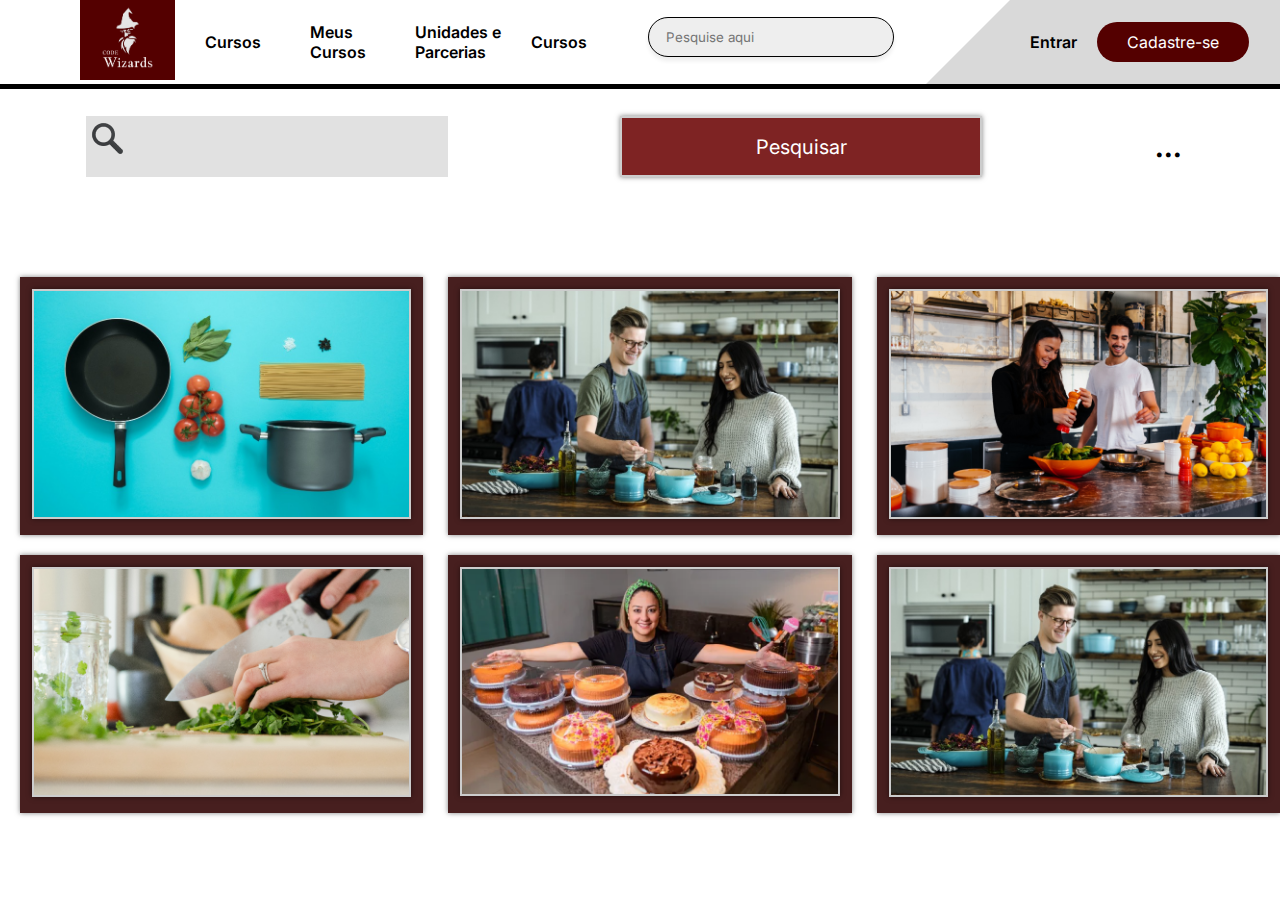
<file: code-wizards-front-end-main/code-wizards-front-end-main/curso.html>
<!DOCTYPE html>
<html lang="en">
<head>
    <meta charset="UTF-8">
    <meta name="viewport" content="width=device-width, initial-scale=1.0">
    <link rel="stylesheet" href="assets/css/style.css">
    <title>Document</title>
</head>
<body>
    


<header>
    <nav style="border-bottom: 5px solid #000; display: flex; justify-content: space-between;">
        <div class="container">
            <div class="gap-spacer" style="max-width: 250px; margin-right: 50px;"></div>
            <div class="logo">
                <a href="#">
                    <img src="/assets/images/code-wizards-logo.png"/>
                </a>
            </div>
            <ul>
                <li>
                    <a href="/cursos.html">Cursos <i class="ri-arrow-drop-down-line"></i></a>
                </li>
                <li>
                    <a href="#">Meus Cursos <i class="ri-arrow-drop-down-line"></i></a>
                </li>
                <li>
                    <a href="#">Unidades e Parcerias <i class="ri-arrow-drop-down-line"></i></a>
                </li>
                <li>
                    <a href="#">Cursos <i class="ri-arrow-drop-down-line"></i></a>
                </li>
            </ul>
        </div>
        <div class="login-nav-area">
            <div class="search-area">
                <div class="input-container" style="display: flex; gap: 5px;">
                    <i class="ri-search-line"></i>
                    <input type="text" name="search-box" placeholder="Pesquise aqui">
                </div>
            </div>
            <div class="triangle"></div>
            <div class="rectangle">
                <a class="btn-option" href="/login.html">Entrar</a>
                <a class="btn" href="/signup.html">Cadastre-se</a>
            </div>
        </div>
    </nav>
</header>

<section class="começo">
<div class="search"> <img src="assets/images/lupa.png" alt=""></div> 
<div class="pesquisar"> <button> Pesquisar</button></div>
<div class="pontos">...</div>
</section>

<!DOCTYPE html>
<html>
<head>
    <style>
       
    </style>
</head>
<body>

<section class="cursos">
    <!DOCTYPE html>
    <html>
    <head>
        <style>
            .cursos {
                display: flex;
                flex-wrap: wrap;
                justify-content: space-between;
            }
    
            .cursos .img {
                width: 32%; /* Define a largura das imagens, deixando um pequeno espaço entre elas */
                margin-bottom: 20px; /* Espaço entre as imagens */
            }
    
            .cursos .img img {
                width: 100%;
                height: auto;
            }
        </style>
    </head>
    <body>
    
        <section class="cursos">
            <div class="img">
                <img src="assets/images/1.png" alt="">
                <div class="texto">Texto da Imagem 1 Lorem ipsum dolor sit amet consectetur adipisicing elit. Sequi modi adipisci quam praesentium sit aliquid. Tempore modi animi placeat asperiores, nihil magni. Nulla quod, molestiae cum deserunt quo autem culpa.</div>
            </div>
            <div class="img">
                <img src="assets/images/2.png" alt="">
                <div class="texto">Texto da Imagem 2 Lorem ipsum dolor, sit amet consectetur adipisicing elit. Nobis eos dolorem, aspernatur nesciunt sed quas. Id iure quis voluptas quidem perferendis repellendus sequi nostrum consequatur inventore, aspernatur odit molestias ipsam.</div>
            </div>
            <div class="img">
                <img src="assets/images/3.png" alt="">
                <div class="texto">Texto da Imagem 3 Lorem ipsum dolor, sit amet consectetur adipisicing elit. Placeat itaque corporis reiciendis praesentium aspernatur ut, sequi sapiente ratione blanditiis aliquid dignissimos amet rerum, earum, esse possimus! Alias iusto quidem obcaecati.</div>
            </div>
            <div class="img">
                <img src="assets/images/4.png" alt="">
                <div class="texto">Texto da Imagem 4 Lorem ipsum dolor sit amet consectetur adipisicing elit. Asperiores, tempora reprehenderit nisi quasi illum similique eius quos labore quidem consequatur. Ad optio illo minus eos voluptas placeat nobis in. In!</div>
            </div>
            <div class="img">
                <img src="assets/images/5.png" alt="">
                <div class="texto">Lorem ipsum dolor sit amet consectetur adipisicing elit. Dolore asperiores eos similique labore? Sint voluptas vitae, distinctio beatae recusandae ratione. Corrupti, possimus illum. Eos ab culpa incidunt! Vitae, odio possimus?</div>
            </div>
            <div class="img">
                <img src="assets/images/6.png" alt="">
                <div class="texto">Texto da Imagem 6 Lorem ipsum dolor sit amet consectetur adipisicing elit. Tenetur, dolorum alias magnam architecto dolores libero ut accusantium tempora nobis neque consequatur animi! Placeat aliquid quia assumenda quis quibusdam voluptates necessitatibus!</div>
            </div>
        </section>
        

</body>
</html>
</file>
<file: code-wizards-front-end-main/code-wizards-front-end-main/assets/css/style.css>
@import url('https://fonts.googleapis.com/css2?family=Inter:wght@400;600;700&display=swap');

* {
    box-sizing: border-box;
    font-family: "Inter", sans-serif;
    margin: 0px;
}

*::selection {
    color: #ffffff;
    background-color: #540000;
}

body {
    height: 100vh;
    width: 100vw;
}

.login-and-signup {
    background: url("/assets/images/login-background.png");
    background-size: 100vw 100vh;
    background-repeat: no-repeat;
    background-position: center center;
}

.red-banner {
    width: 100%;
    height: 50px;
    background-color: #540000;
    display: flex;
    align-items: center;
    justify-content: center;
    font-size: 1.5rem;
    color: #ffffff;
}

.red-banner::selection {
    color: #540000;
    background-color: #ffffff;
}

nav {
    background-color: #ffffff;
}

.login-and-signup header nav {
    display: flex;
    align-items: center;
    gap: 150px;
}

.logo img {
    width: 120px;
    height: 105px;
    user-select: none;
}

a {
    color: #da1818;
    text-decoration: none;
}

.address {
    width: 380px;
    font-size: 1.5rem;
    text-align: center;
}

.btn-option {
    color: #000000;
    font-size: 1.5rem;
}

.mb {
    margin-bottom: 10px;
}

.main-info {
    height: 70vh;
    display: flex;
    gap: 30px;
    justify-content: center;
    align-items: center;
}

.info-box {
    max-width: 330px;
    color: #540000;
    margin-bottom: 100px;
}

.info-box h1 {
    font-size: 2.5rem;
}

.info-box .description {
    font-size: 1.2rem;
}

.login-container {
    text-align: center;
}

.login-box {
    min-width: 600px;
    background-color: #ffffff;
    text-align: left;
}

.login-box .title {
    background-color: #540000;
    color: #ffffff;
    font-size: 1.5rem;
    text-align: center;
    padding: 20px;
}

.login-box .content {
    padding: 20px;
}

label {
    display: inline-block;
    margin-bottom: 5px;
}

.user-input {
    max-height: 250px;
    display: flex;
    flex-direction: column;
    flex-wrap: wrap;
}

input {
    border: none;
    outline: none;
    background-color: inherit;
    width: 100%;
}

.input-container {
    height: auto;
    background-color: #eeeeee;
    border: 1px solid #000000;
    border-radius: 20px;
    padding: 10px;
    margin-right: 10px;
    margin-bottom: 10px;
    box-shadow: 0px 4px 4px 0px #eeeeee;
}

.btn,
.btn-white {
    background-color: #540000;
    color: #ffffff;
    padding: 10px 20px;
    border-radius: 20px;
    margin: 10px 0px 10px 0px;
    cursor: pointer;
    display: inline-block;
}

.btn-white {
    background-color: #ffffff;
    color: #540000;
    font-weight: 600;
    border: 3px solid #540000;
    border-radius: 30px;
}

.signup-banner {
    width: 100%;
    text-align: right;
}

.divisor {
    display: flex;
    align-items: center;
    justify-content: center;
    gap: 10px;
    margin: 20px 0px 20px 0px;
}

.divisor .line {
    width: 50px;
    height: 1px;
    border: 1px solid #999999;
}

.divisor .text {
    color: #999999;
    user-select: none;
}

.google-btn {
    width: 220px;
    height: 40px;
    padding: 10px;
    color: #757575;
    display: flex;
    align-items: center;
    gap: 10px;
    background-color: #fcfcfc;
    border: none;
    box-shadow: 0px 3px 4px 0px #cccccc;
    cursor: pointer;
    user-select: none;
    transition: all 0.40s ease;
    margin: auto;
}

.google-btn:hover {
    box-shadow: 0px 3px 8px 0px #bbbbbb;
    user-select: none;
}

.google-btn img {
    width: 20px;
    height: 20px;
}

.container {
    width: 1200px;
}

header nav .container {
    display: flex;
    justify-content: flex-start;
    align-items: center;
    gap: 30px;
}

header nav .container .logo img {
    width: 95px;
    height: 80px;
}

header nav ul {
    list-style: none;
    display: flex;
    justify-content: center;
    align-items: center;
    gap: 10px;
    padding: 0px;
}

header nav li {
    min-width: 95px;
}

header nav ul a {
    color: #000000;
    font-weight: 600;
}

.search-area {
    display: flex;
    min-width: 300px;
    align-items: center;
    justify-content: center;
}

.login-nav-area {
    display: flex;
    align-items: center;
}

.login-nav-area .btn-option {
    font-size: inherit;
    font-weight: 600;
}

.login-nav-area .btn {
    padding: 10px 30px;
}

.triangle {
    width: 0px;
    height: 0px;
    border-bottom: 84px solid #d9d9d9;
    border-left: 84px solid transparent;
}

.rectangle {
    display: flex;
    align-items: center;
    gap: 20px;
    width: 270px;
    height: 84px;
    padding: 0px 20px 0px 20px;
    background-color: #d9d9d9;
}

#index-page {
    background: url("/assets/images/header-background.png");
    background-size: 100vw 100vh;
    background-repeat: no-repeat;
    background-position: center center;
}

.text-box {
    color: #ffffff;
    width: 800px;
    margin: 100px 0px 0px 30px;
}

.text-box p {
    margin-top: 30px;
    font-size: 1.2rem;
}


/*cursos style  */
.lado {
    display: flex;
    padding: 30px;
    justify-content: space-around;

}

.começo {
    display: flex;
    justify-content: space-around;
    align-items: center;
}

.search {
    background-color: #E1E1E1;
    padding: 1px 110px 1px 0px;
    width: 362px;
    height: 61px;
    top: 971px;
    left: 4275px;
    border: 1px;
    margin-top: 27px;
}

.pesquisar button {
    background-color: #7E2323;
    text-align: center;
    width: 362px;
    height: 61px;
    top: 971px;
    border: 1px;
    margin-top: 27px;
    font-size: 20px;
    color: white;
    border: 2px solid #ccc;
    box-shadow: 0 0 5px rgba(0, 0, 0, 0.5);

}

.pontos {
    width: 39px;
    height: 28px;
    top: 974px;
    left: 5982px;
    font-size: 39px;

}

.cursos {
    display: flex;
    flex-wrap: wrap;
    justify-content: space-around;
    margin-left: 10px;
    margin-top: 50px;
}




.cursos .flex {
    display: flex;
    flex-wrap: wrap;
    justify-content: space-between;
  
}

.cursos .flex .img {
    width: 38%;
    margin-bottom: 20px;
 } 

.cursos {
    display: flex;
    flex-wrap: wrap;
    justify-content: space-between;
   ;
}

.cursos .img {

    border: 2px solid #471F1F;
    padding: 10px;
    background-color: #471F1F;
}

.cursos .img img {
    width: 100%;
    height: auto; 
    border: 2px solid #ccc;
    box-shadow: 0 0 5px rgba(0, 0, 0, 0.5)
}

.img {
    position: relative;
    display: inline-block;
    border: 10px solid #ccc;
    box-shadow: 0 0 5px rgba(0, 0, 0, 0.5);
}

.texto {
    position: absolute;
    top: 0;
    left: 0;
    width: 100%;
    height: 100%;
    background-color: rgba(0, 0, 0, 0.7);
    color: white;
    font-size: 16px;
    padding: 20px;
    opacity: 0;
    transition: opacity 0.3s ease-in-out;
    text-align: center;
    text-align: justify;
}

.img:hover .texto {
    opacity: 1;
}
</file>
